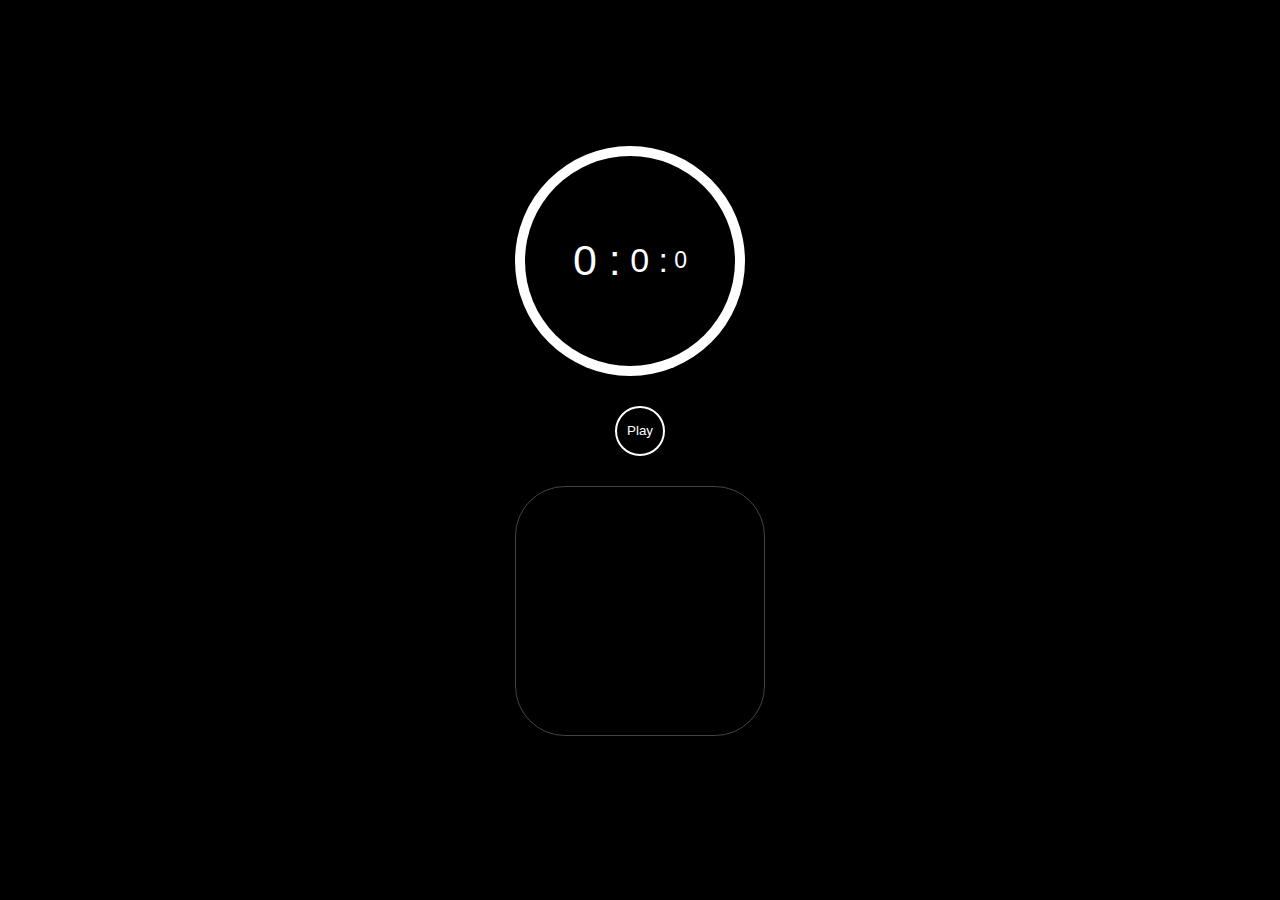
<file: index.html>
<!DOCTYPE html>
<html lang="en">

<head>
    <meta charset="UTF-8">
    <meta name="viewport" content="width=device-width, initial-scale=1.0">
    <title>stopwatch</title>
</head>
<link rel="stylesheet" href="styles.css">

<body>
    <div class="container">
        <div class="watch">
            <div class="outer_circle">
                <div class="inner_circle">
                    <span class="text minute">0 :</span>
                    <span class="text sec ">&nbsp;0 :</span>
                    <span class="text msec">&nbsp;0</span>
                </div>
            </div>
            <div class="button_wrapper">
                <button class="button reset hidden">Reset</button>
                <button class="button play">Play</button>
                <button class="button lap hidden">Lap</button>
            </div>
        </div>
        <ul class="laps lap_item">
            <button class="lap_clear_button hidden">Clear All</button>
        </ul>
    </div>

    <script>
        const playButton = document.getElementsByClassName("play")[0];
        const lapButton = document.getElementsByClassName("lap")[0];
        const resetButton = document.getElementsByClassName("reset")[0];
        const clearButton = document.getElementsByClassName("lap_clear_button")[0];
        const minute = document.getElementsByClassName("minute")[0];
        const second = document.getElementsByClassName("sec")[0];
        const centiSecond = document.getElementsByClassName("msec")[0];
        const laps = document.getElementsByClassName("laps")[0];

        let isPlay = false;
        let secCounter = 0;
        let sec;
        let centiSec;
        let centiCounter = 0;
        let min;
        let lapItem = 0;
        let minCounter = 0;
        let isReset = false;

        const toggleButton = () => {
            lapButton.classList.remove("hidden");
            resetButton.classList.remove("hidden");
        }

        const play = () => {
            if (!isPlay && !isReset) {
                playButton.innerHTML = 'Pause';
                min = setInterval(() => {
                    minute.innerHTML = `${++minCounter} :`;
                }, 60 * 1000);
                sec = setInterval(() => {
                    if (secCounter === 60) {
                        secCounter = 0;
                    }
                    second.innerHTML = `&nbsp;${++secCounter} :`;
                }, 1000);
                centiSec = setInterval(() => {
                    if (centiCounter === 100) {
                        centiCounter = 0;
                    }
                    centiSecond.innerHTML = ` &nbsp;${++centiCounter}`;
                }, 10);
                isPlay = true;
                isReset = true;
            } else {
                playButton.innerHTML = 'Play';
                clearInterval(min);
                clearInterval(sec);
                clearInterval(centiSec);
                isPlay = false;
                isReset = false;
            }
            toggleButton();
        }

        const reset = () => {
            isReset = true;
            play();
            lapItem
            lapButton.classList.add("hidden");
            resetButton.classList.add("hidden");
            second.innerHTML = '&nbsp;0 :';
            centiSecond.innerHTML = '&nbsp;0';
            minute.innerHTML = '0 :';
        }

        const lap = () => {
            const li = document.createElement("li");
            const number = document.createElement("span");
            const timeStamp = document.createElement("span");

            li.setAttribute("class", "lab_item");
            number.setAttribute("class", "number");
            timeStamp.setAttribute("class", "time_stamp");

            number.innerHTML = `#${++lapItem}`;
            timeStamp.innerHTML = `${minCounter} : ${secCounter} : ${centiCounter}`;
            li.append(number, timeStamp);
            laps.append(li);

            clearButton.classList.remove("hidden");
        }

        const clearAll = () => {
            laps.innerHTML = '';
            laps.append(clearButton);
            clearButton.classList.add("hidden");
        }
        playButton.addEventListener("click", play);
        resetButton.addEventListener("click", reset);
        lapButton.addEventListener("click", lap);
        clearButton.addEventListener("click",clearAll);

    </script>
</body>

</html>
</file>
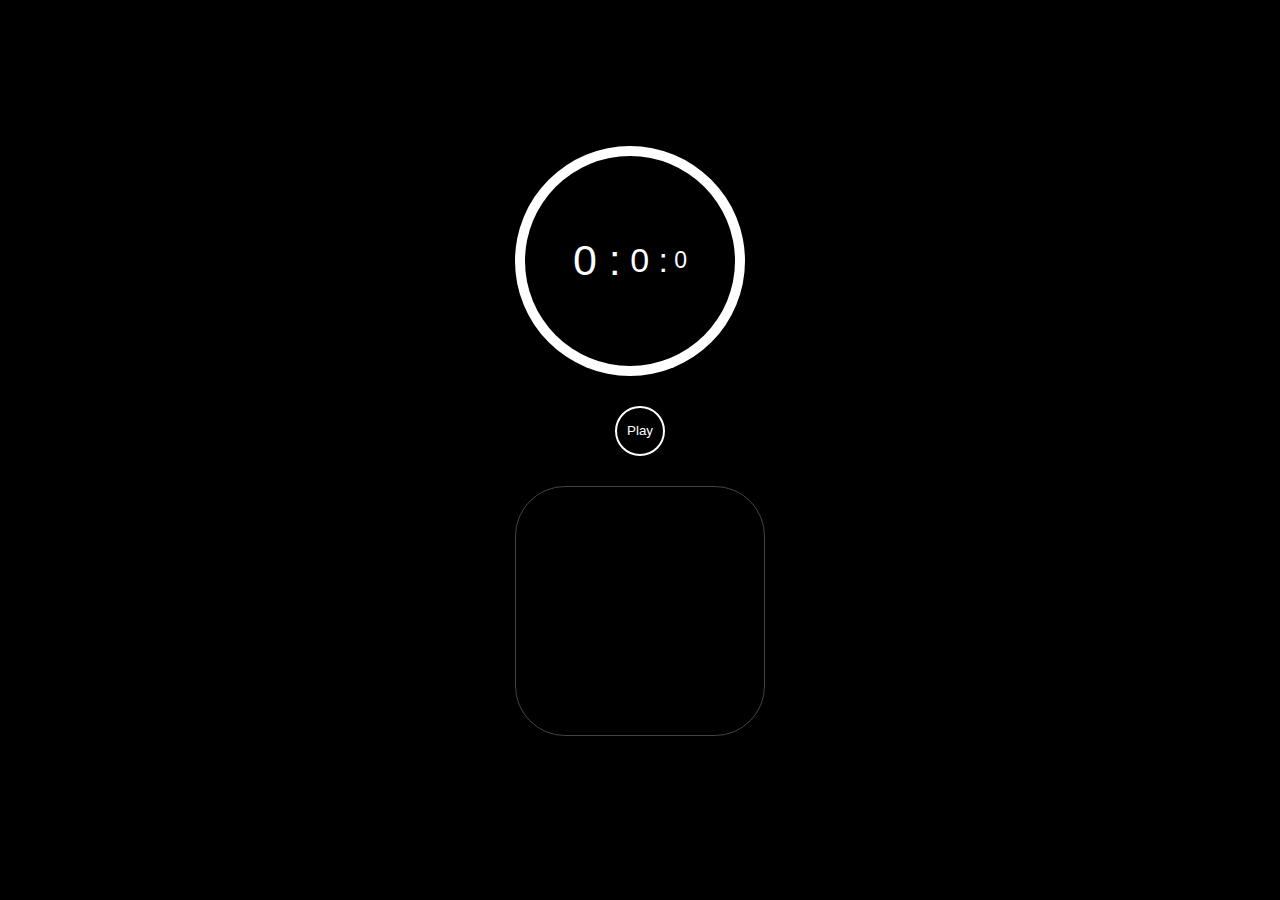
<file: stopwatch.html>
<!DOCTYPE html>
<html lang="en">

<head>
    <meta charset="UTF-8">
    <meta name="viewport" content="width=device-width, initial-scale=1.0">
    <title>stopwatch</title>
</head>
<link rel="stylesheet" href="styles.css">

<body>
    <div class="container">
        <div class="watch">
            <div class="outer_circle">
                <div class="inner_circle">
                    <span class="text minute">0 :</span>
                    <span class="text sec ">&nbsp;0 :</span>
                    <span class="text msec">&nbsp;0</span>
                </div>
            </div>
            <div class="button_wrapper">
                <button class="button reset hidden">Reset</button>
                <button class="button play">Play</button>
                <button class="button lap hidden">Lap</button>
            </div>
        </div>
        <ul class="laps lap_item">
            <button class="lap_clear_button hidden">Clear All</button>
        </ul>
    </div>

    <script>
        const playButton = document.getElementsByClassName("play")[0];
        const lapButton = document.getElementsByClassName("lap")[0];
        const resetButton = document.getElementsByClassName("reset")[0];
        const clearButton = document.getElementsByClassName("lap_clear_button")[0];
        const minute = document.getElementsByClassName("minute")[0];
        const second = document.getElementsByClassName("sec")[0];
        const centiSecond = document.getElementsByClassName("msec")[0];
        const laps = document.getElementsByClassName("laps")[0];

        let isPlay = false;
        let secCounter = 0;
        let sec;
        let centiSec;
        let centiCounter = 0;
        let min;
        let lapItem = 0;
        let minCounter = 0;
        let isReset = false;

        const toggleButton = () => {
            lapButton.classList.remove("hidden");
            resetButton.classList.remove("hidden");
        }

        const play = () => {
            if (!isPlay && !isReset) {
                playButton.innerHTML = 'Pause';
                min = setInterval(() => {
                    minute.innerHTML = `${++minCounter} :`;
                }, 60 * 1000);
                sec = setInterval(() => {
                    if (secCounter === 60) {
                        secCounter = 0;
                    }
                    second.innerHTML = `&nbsp;${++secCounter} :`;
                }, 1000);
                centiSec = setInterval(() => {
                    if (centiCounter === 100) {
                        centiCounter = 0;
                    }
                    centiSecond.innerHTML = ` &nbsp;${++centiCounter}`;
                }, 10);
                isPlay = true;
                isReset = true;
            } else {
                playButton.innerHTML = 'Play';
                clearInterval(min);
                clearInterval(sec);
                clearInterval(centiSec);
                isPlay = false;
                isReset = false;
            }
            toggleButton();
        }

        const reset = () => {
            isReset = true;
            play();
            lapItem
            lapButton.classList.add("hidden");
            resetButton.classList.add("hidden");
            second.innerHTML = '&nbsp;0 :';
            centiSecond.innerHTML = '&nbsp;0';
            minute.innerHTML = '0 :';
        }

        const lap = () => {
            const li = document.createElement("li");
            const number = document.createElement("span");
            const timeStamp = document.createElement("span");

            li.setAttribute("class", "lab_item");
            number.setAttribute("class", "number");
            timeStamp.setAttribute("class", "time_stamp");

            number.innerHTML = `#${++lapItem}`;
            timeStamp.innerHTML = `${minCounter} : ${secCounter} : ${centiCounter}`;
            li.append(number, timeStamp);
            laps.append(li);

            clearButton.classList.remove("hidden");
        }

        const clearAll = () => {
            laps.innerHTML = '';
            laps.append(clearButton);
            clearButton.classList.add("hidden");
        }
        playButton.addEventListener("click", play);
        resetButton.addEventListener("click", reset);
        lapButton.addEventListener("click", lap);
        clearButton.addEventListener("click",clearAll);

    </script>
</body>

</html>
</file>
<file: styles.css>
* {
    margin: 0%;
    padding: 0%;
    box-sizing: border-box;
    outline: none;
}

body {
    font-family: sans-serif;
    font-size: 16px;
    width: 100%;
    height: 100vh;
    background-color: black;
    display: flex;
    justify-content: center;
    align-items: center;
}

.outer_circle {
    width: 230px;
    height: 230px;
    border-radius: 50%;
    background-color: white;
    display: flex;
    align-items: center;
    justify-content: center;

}

.inner_circle {
    width: 210px;
    height: 210px;
    border-radius: 50%;
    background-color: black;
    display: flex;
    align-items: center;
    justify-content: center;
}

.text {
    color: white;
    font-size: 23px;

}

.minute {
    font-size: 43px;
}

.sec {
    font-size: 34px;
}

.msec {
    font-size: 23px;
}

.button_wrapper {
    width: 250px;
    margin-top: 30px;
    display: flex;
    justify-content: space-between;
}

.button {
    width: 50px;
    height: 50px;
    border-radius: 50%;
    border: 2px solid white;
    background-color: black;
    color: white;
    cursor: pointer;
}

.button:hover {
    background-color: white;
    color: black;
}

.laps {

    list-style: none;
    color: white;
    width: 250px;
    height: 250px;
    overflow: auto;
    position: relative;
    margin-top: 30px;
}

.laps::-webkit-scrollbar {
    display: none;
}

.lap_item {
    display: inline-block;
    width: 100%;
    padding: 10px;
    text-align: center;
    border: 1px solid #444;
    border-radius: 50px;
    margin-bottom: 15px;
}

.number {
    color: #cccccc;
}

.time_stamp {
    display: inline-block;
    margin-left: 25px;
}

.lap_clear_button {
    display: block;
    position: fixed;
    z-index: 1000;
    bottom: 35px;
    left: 50%;
    transform: translate(-50%);
    width: 130px;
    padding: 10px 0;
    border-radius: 50px;
    background-color: rgba(255, 255, 255, 0.9);
    border: 1px solid white;
}

.hidden {
    visibility: hidden;
}
</file>
